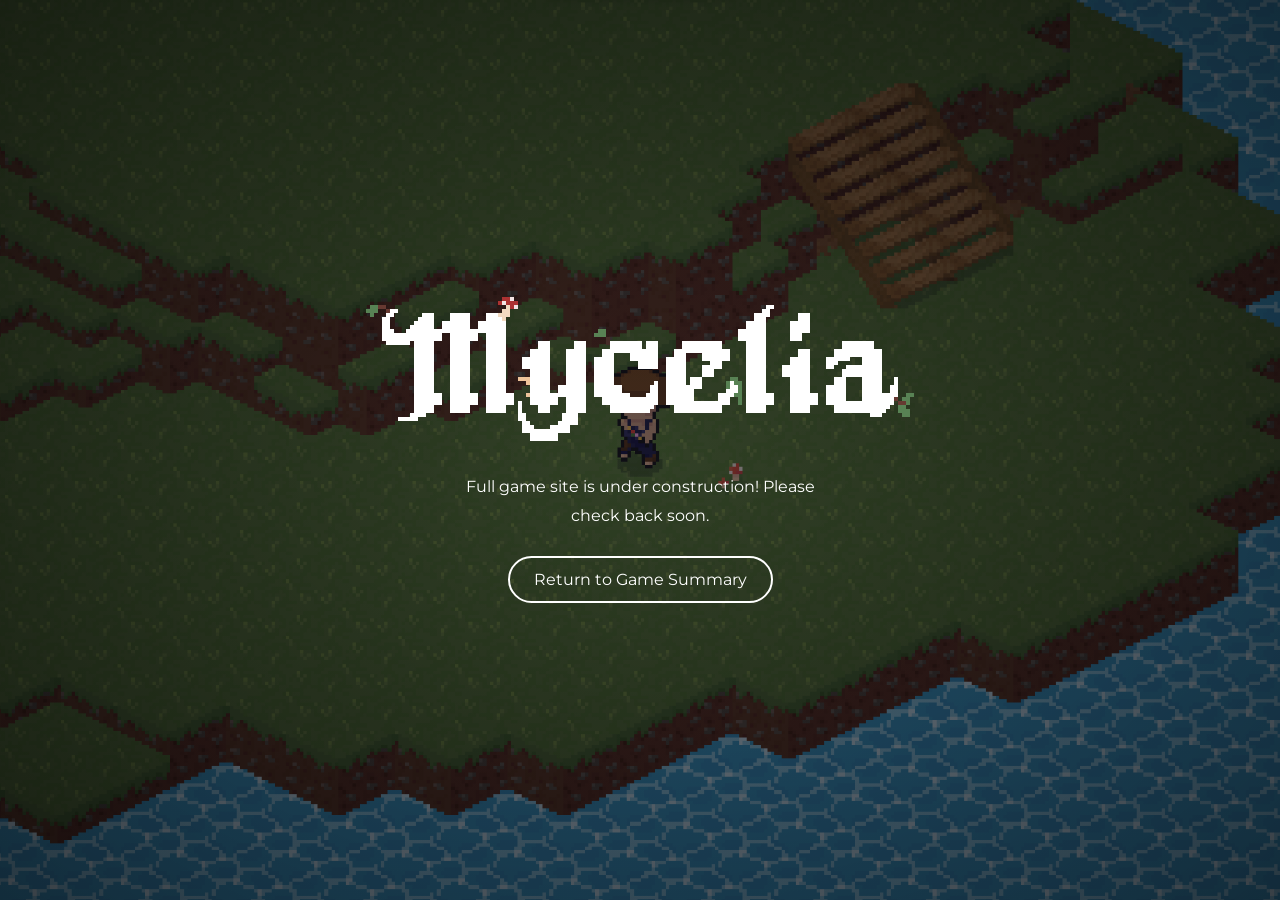
<file: index.html>
<!DOCTYPE html>
<html lang="en">
<head>
    <meta charset="UTF-8">
    <meta name="viewport" content="width=device-width, initial-scale=1.0">
    <title>Mycelia</title>

    <style>
        @import url('https://fonts.googleapis.com/css2?family=Merriweather:wght@300;400&family=Montserrat&family=Open+Sans&display=swap');


        * {
            box-sizing: border-box;
            padding: 0;
            margin: 0;
        }

        main {
            height: 100vh;
            background-image: radial-gradient(rgba(0, 0, 0, 0.0), rgba(0, 0, 0, 0.5)), linear-gradient(rgba(0, 0, 0, 0.4), rgba(0, 0, 0, 0.4)), url("GameScreenshot.png");
            background-size: cover;
            background-position: center;
            text-align: center;
            display: flex;
            align-items: center;
            justify-content: center;
        }

        div {
            max-width: 80%;
        }

        img {
            max-width: 100%;
        }

        p {
            font-family: 'Montserrat', sans-serif;
            font-weight: 400;
            line-height: 1.8;
            color: white;
            max-width: 400px;
            margin: auto;
            margin-top: 20px;
        }

        a {
            width: fit-content;
            margin: auto;
            display: block;
            font-family: 'Montserrat', sans-serif;
            font-weight: 400;
            color: white;
            text-decoration: none;
            margin-top: 26px;
            padding: 12px 24px;
            border: 2px white solid;
            border-radius: 24px;

            transition: all 0.1s ease-in-out;
        }

        a:hover {
            background-color: rgba(255, 255, 255, 0.15);
        }

    </style>
</head>
<body>
    <main>
        <div>
            <img src="TitleWhite.png" alt="Mycelia Logo">
            <p>Full game site is under construction! Please check back soon.</p>
            <a href="https://boxturtlestudios.com/games/mycelia/">Return to Game Summary</a>
        </div>
    </main>
</body>
</html>
</file>
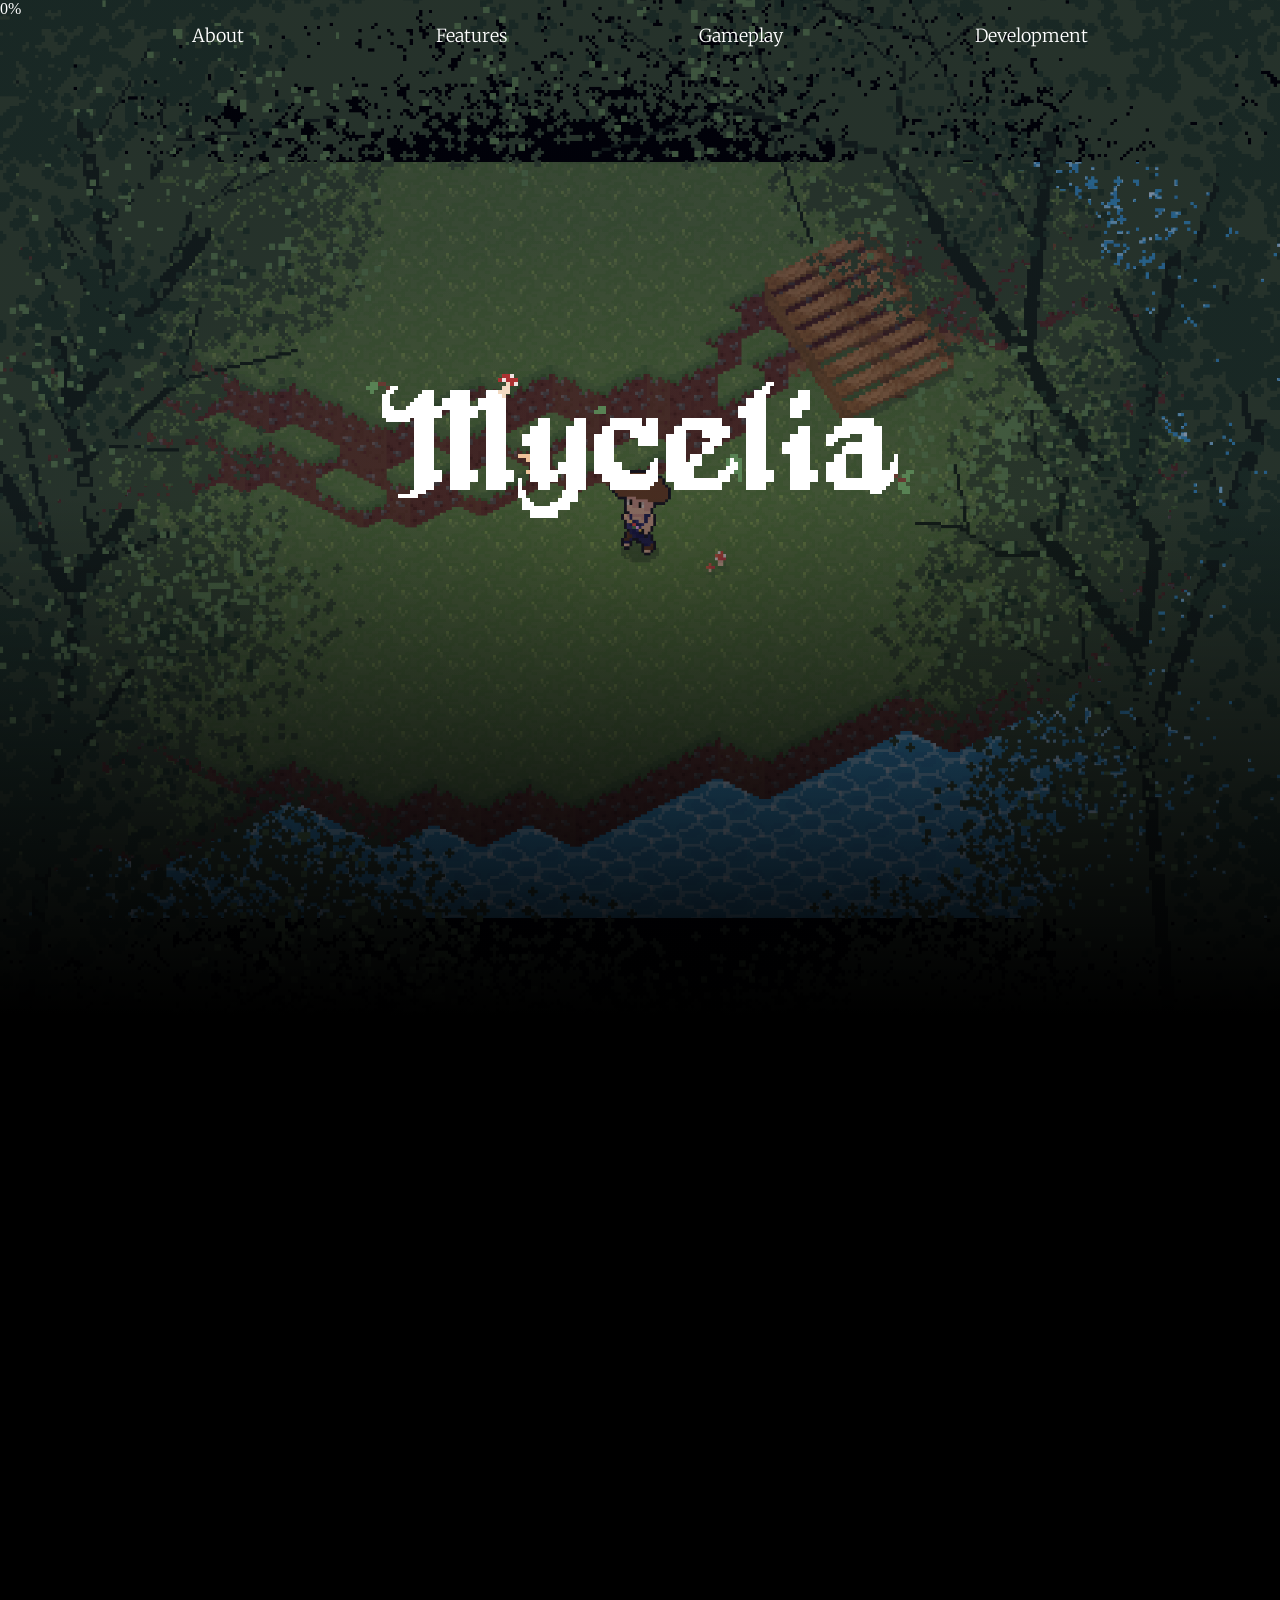
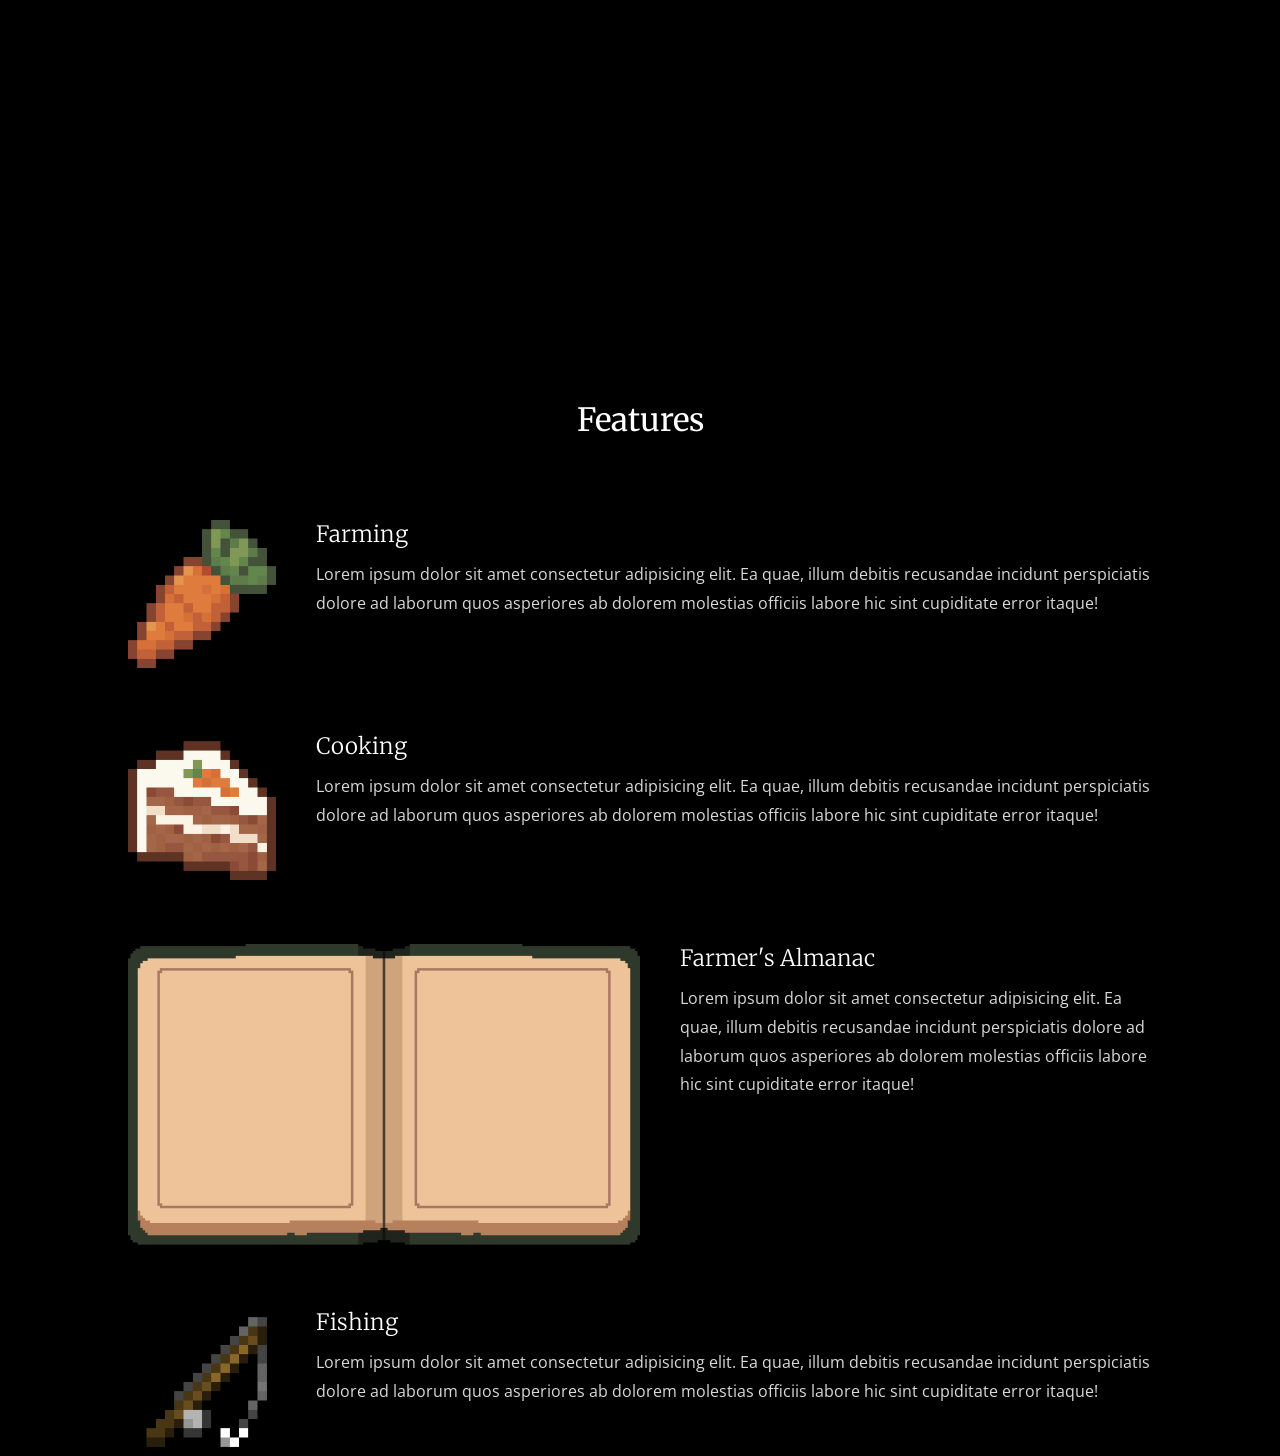
<file: home.html>
<!DOCTYPE html>
<html lang="en">
<head>
    <meta charset="UTF-8">
    <meta http-equiv="X-UA-Compatible" content="IE=edge">
    <meta name="viewport" content="width=device-width, initial-scale=1.0">

    <link rel="stylesheet" href="style.css">

    <title>Mycelia - Home</title>
</head>
<body>
    <p id="scrollIndicator">%</p>
    <nav id="nav"><ul>
        <li><a href="#about">About</a></li>
        <li><a href="#features">Features</a></li>
        <li><a href="#gameplay">Gameplay</a></li>
        <li><a href="#development">Development</a></li>
    </ul></nav>
    <section class="about" id="about">
        <div class="game" id="gameImage"></div>
        <div class="leaves" id="leavesImage"></div>
        <img class="logo" id="logo" src="TitleWhite.png" alt="Mycelia Logo">
        <div class="info" id="about-info">
            <h2>About</h2>
            <p>A small farming farm set on the island of Mycelia. Explore the island and uncover the secrets of agriculture. Cultivate the unique environment and expand your farm to the undiscovered parts of the island. Sell your crops and goods at the seaside market to make a profit.</p>
        </div>
    </section>
    <section class="features" id="features">
        <h2>Features</h2>
        <div class="features-list">
            <div class="feature slide-in">
                <img src="Assets/Carrot.png">
                <h3>Farming</h3>
                <p>Lorem ipsum dolor sit amet consectetur adipisicing elit. Ea quae, illum debitis recusandae incidunt perspiciatis dolore ad laborum quos asperiores ab dolorem molestias officiis labore hic sint cupiditate error itaque!</p>
            </div>
            <div class="feature slide-in">
                <img src="Assets/Cake.png">
                <h3>Cooking</h3>
                <p>Lorem ipsum dolor sit amet consectetur adipisicing elit. Ea quae, illum debitis recusandae incidunt perspiciatis dolore ad laborum quos asperiores ab dolorem molestias officiis labore hic sint cupiditate error itaque!</p>
            </div>
            <div class="feature slide-in">
                <img src="Assets/Book.png">
                <h3>Farmer's Almanac</h3>
                <p>Lorem ipsum dolor sit amet consectetur adipisicing elit. Ea quae, illum debitis recusandae incidunt perspiciatis dolore ad laborum quos asperiores ab dolorem molestias officiis labore hic sint cupiditate error itaque!</p>
            </div>
            <div class="feature slide-in">
                <img src="Assets/FishingRod.png">
                <h3>Fishing</h3>
                <p>Lorem ipsum dolor sit amet consectetur adipisicing elit. Ea quae, illum debitis recusandae incidunt perspiciatis dolore ad laborum quos asperiores ab dolorem molestias officiis labore hic sint cupiditate error itaque!</p>
            </div>
        </div>
    </section>
    <script src="script.js"></script>
</body>
</html>
</file>
<file: style.css>
@import url('https://fonts.googleapis.com/css2?family=Merriweather:wght@300;400&family=Montserrat&family=Open+Sans&display=swap');

html {
    scroll-behavior: smooth;
}

* {
    margin: 0;
    padding: 0;
    box-sizing: border-box;
}

#scrollIndicator {
    position: fixed;
    z-index: 100;
    color: white;
}

body {
    background-color: #000;
    color: white;
}

a {
    all: unset;
    cursor: pointer;
}

nav {
    width: 100%;
    position: fixed;
    /*top: 24px;*/
    z-index: 1;
    color: white;
    height: 72px;
}

nav ul {
    margin-top: 24px;
    display: flex;
    justify-content: space-evenly;
}

nav ul li {
    list-style: none;
    font-family: 'Merriweather', serif;
    font-weight: 300;
    font-size: 1.12rem;
}

section.about {
    position: sticky;
    top: 0vh;
    height: 100vh;
}

.about div.leaves {
    position: absolute;
    top: -80px;
    height: 140%;
    width: 100%;
    background: linear-gradient(180deg, rgba(30, 26, 26, 0) 45.61%, #000000 86.94%), radial-gradient(47.41% 26.64% at 50% 50%, rgba(0, 0, 0, 0.056) 0%, rgba(4, 6, 46, 0.2) 100%), url("ForestCircle.png");
    background-size: 100%;
    background-position: center 30%;
    background-repeat: no-repeat;
}

.about div.game {
    position: absolute;
    top: 0px;
    height: 120%;
    width: 100%;
    background: radial-gradient(50% 50% at 50% 50%, rgba(0, 0, 0, 0.14) 0%, rgba(0, 0, 0, 0.2) 100%), url("GameScreenshot.png");
    background-size: 105%;
    background-position: center;
    background-repeat: no-repeat;
}

.about img.logo {
    position: relative;
    top: 50%;
    left: 50%;
    transform: translate(-50%, -50%);
}

.about .info {
    opacity: 0;
    width: max(50%, 400px);
    position: sticky;
    top: 50%;
    left: 50%;
    transform: translate(-50%, -50%);
    margin-top: -157px;
    color: #fff;
    text-align: center;
}

.info h2 {
    font-size: 2rem;
    margin-bottom: 20px;
    font-family: 'Merriweather', serif;
    font-weight: 400;
}

.info p {
    font-family: 'Montserrat', sans-serif;
    font-weight: 400;
    line-height: 1.8;
}

section + section {
    position: relative;
    top: 100vh;
    height: 100vh;
}

.features {
    padding-top: 200px;
}

.features h2 {
    font-size: 2rem;
    margin-bottom: 20px;
    font-family: 'Merriweather', serif;
    font-weight: 400;
    text-align: center;
    margin-bottom: 80px;
}

.feature {
    max-width: 1200px;
    width: 80%;
    margin: 64px auto;
    height: 148px;
}

.feature h3 {
    font-size: 1.4rem;
    font-family: 'Merriweather', serif;
    font-weight: 300;
    margin-bottom: 12px;
}

.feature img {
    width: 148px;
    float: left;
    margin-right: 40px;
}

.feature:nth-child(3) img {
    width: 512px;
}

.feature:nth-child(3) {
    height: 300px;
}

.feature p {
    font-family: 'Open Sans', sans-serif;
    font-weight: 400;
    line-height: 1.8;
    color: #D9D9D9;
}

.slide-in {
    opacity: 0;
    transform: translateX(-300px);
    transition: all 0.5s ease-in-out;
    transition-delay: 0.1s;
}

.animate {
    opacity: 1;
    transform: translateX(0px);
}
</file>
